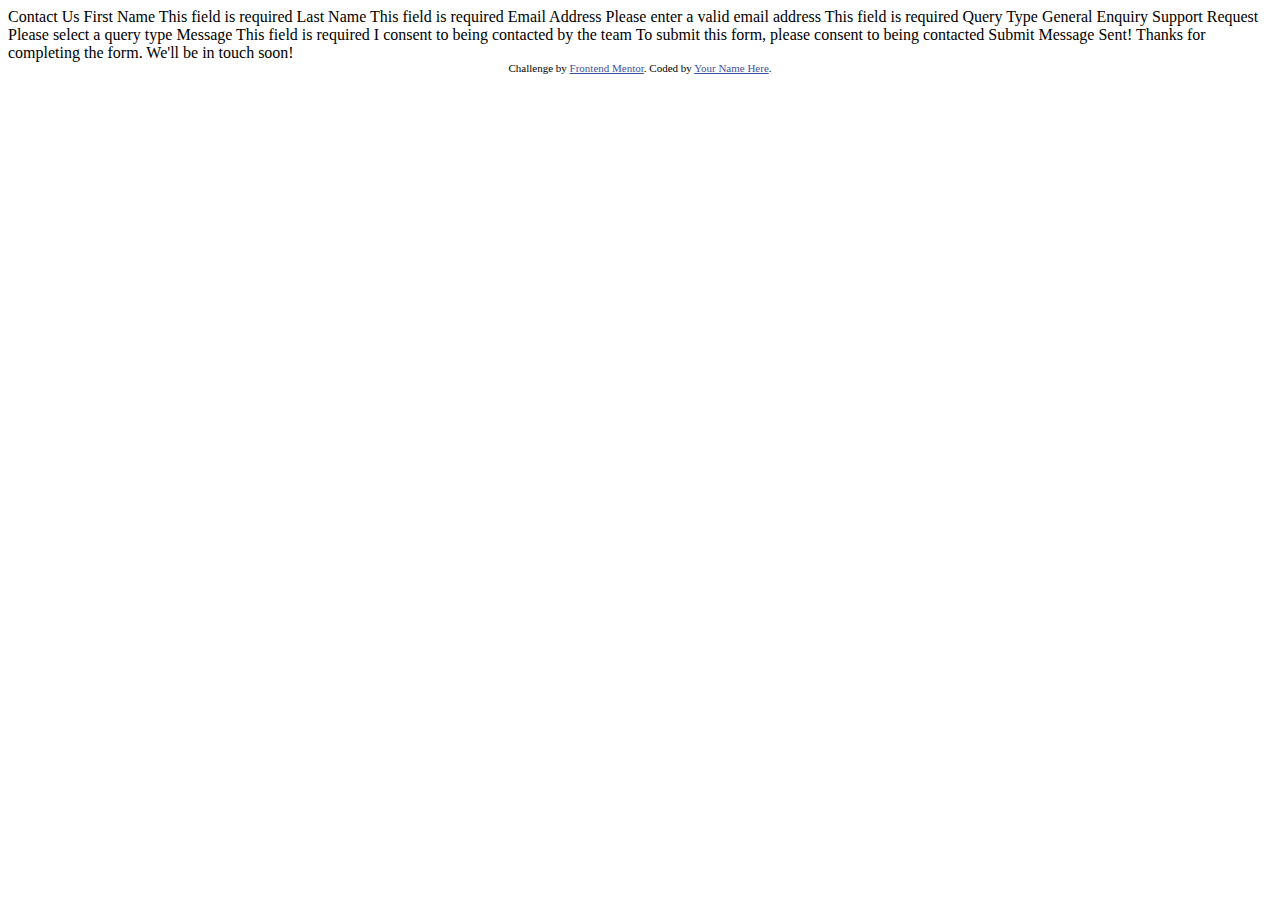
<file: Seman03/dia01-01-css-contact-form/index.html>
<!DOCTYPE html>
<html lang="en">
<head>
  <meta charset="UTF-8">
  <meta name="viewport" content="width=device-width, initial-scale=1.0"> <!-- displays site properly based on user's device -->

  <link rel="icon" type="image/png" sizes="32x32" href="./assets/images/favicon-32x32.png">
  
  <title>Frontend Mentor | Contact form</title>

  <!-- Feel free to remove these styles or customise in your own stylesheet 👍 -->
  <style>
    .attribution { font-size: 11px; text-align: center; }
    .attribution a { color: hsl(228, 45%, 44%); }
  </style>
</head>
<body>

  Contact Us

  First Name
  This field is required

  Last Name
  This field is required

  Email Address
  Please enter a valid email address
  This field is required

  Query Type
  General Enquiry
  Support Request
  Please select a query type

  Message
  This field is required

  I consent to being contacted by the team
  To submit this form, please consent to being contacted

  Submit

  Message Sent!
  Thanks for completing the form. We'll be in touch soon!
  
  <div class="attribution">
    Challenge by <a href="https://www.frontendmentor.io?ref=challenge">Frontend Mentor</a>. 
    Coded by <a href="#">Your Name Here</a>.
  </div>
</body>
</html>
</file>
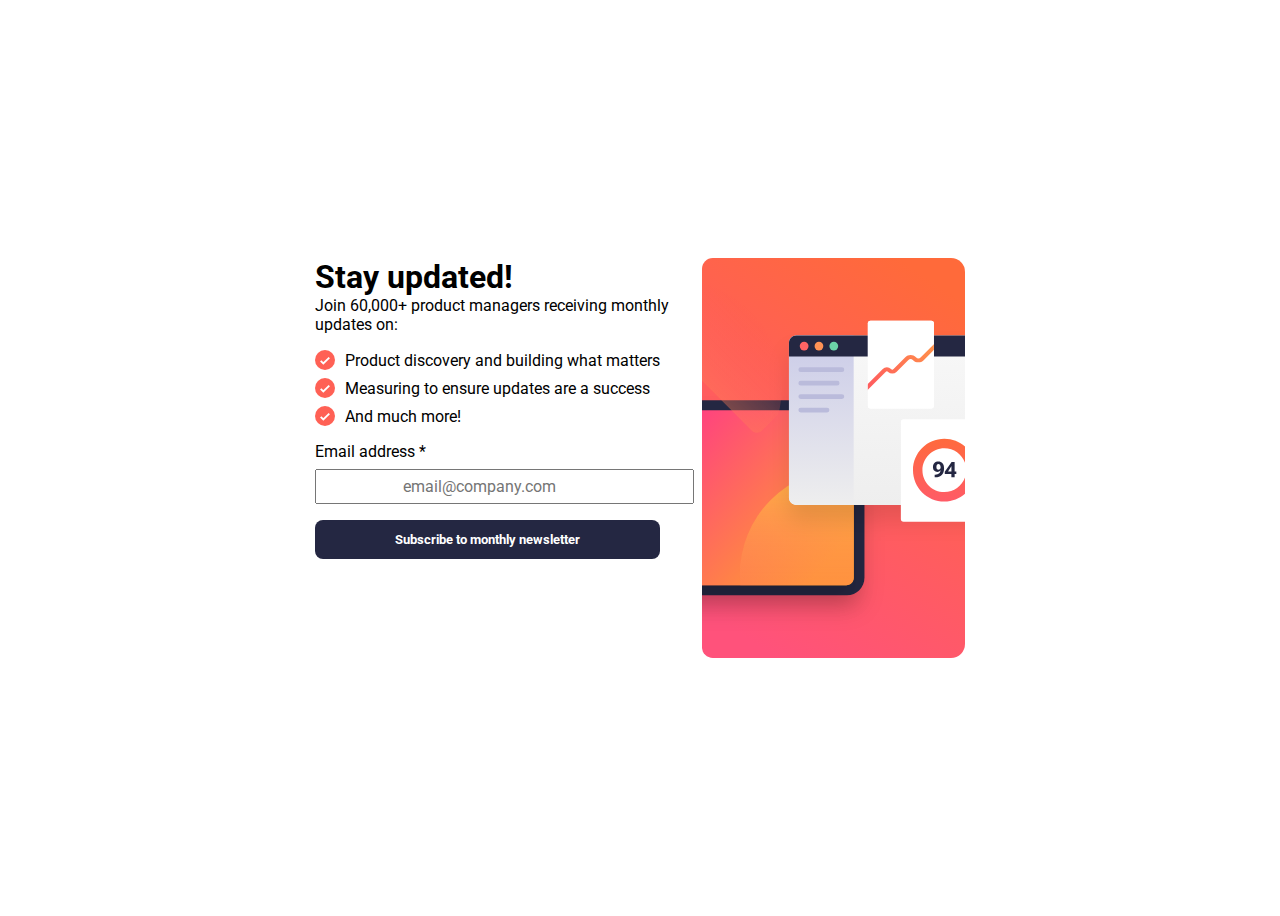
<file: Seman03/dia01-02-css-signup-form-reto/index.html>
<!DOCTYPE html>
<html lang="en">
<head>
  <meta charset="UTF-8">
  <meta name="viewport" content="width=device-width, initial-scale=1.0">
  <title>Document</title>
  <link rel="preconnect" href="https://fonts.googleapis.com">
  <link rel="preconnect" href="https://fonts.gstatic.com" crossorigin>
  <link href="https://fonts.googleapis.com/css2?family=Fraunces:ital,opsz,wght@0,9..144,100..900;1,9..144,100..900&family=Montserrat:ital,wght@0,100..900;1,100..900&family=Roboto:ital,wght@0,100..900;1,100..900&display=swap" rel="stylesheet">
  <link rel="stylesheet" href="styles.css">
</head>
<body>
<main>
    <section class="content">
        <h1>Stay updated!</h1>

        <label>
           Join 60,000+ product managers receiving monthly updates on:
        </label>
        <ul class="lista-iconos">            
            <li><img src="assets/images/icon-list.svg" alt="">Product discovery and building what matters</li>
            <li><img src="assets/images/icon-list.svg" alt="">Measuring to ensure updates are a success</li>
            <li><img src="assets/images/icon-list.svg" alt="">And much more!</li>
        </ul>

        <label>
          Email address <span class="required">*</span>
          <input type="email" placeholder="email@company.com">
        </label>

        <button type="submit">Subscribe to monthly newsletter</button>
        
    </section>
    <section class="ilustration-signup"></section>
</main>
</body>
</html>
</file>
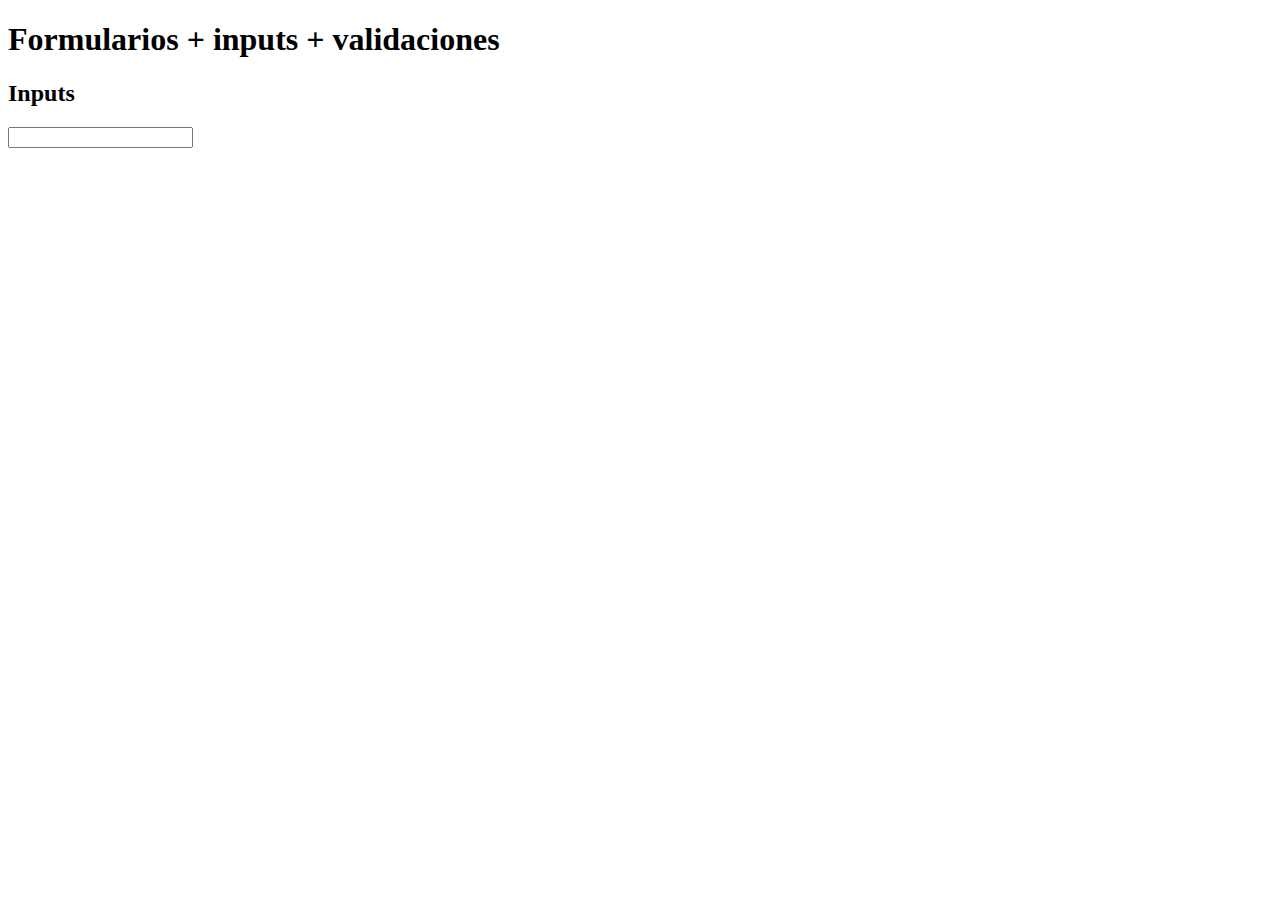
<file: semana01/dia02-01-html-formularios/index.html>
<!DOCTYPE html>
<html lang="en">
<head>
    <meta charset="UTF-8">
    <meta name="viewport" content="width=device-width, initial-scale=1.0">
    <title>HTML + FORMULARIOS</title>
</head>
<body>
    <main>
        <h1>Formularios + inputs + validaciones</h1>

        <form>
            <h2>Inputs</h2>

            <input >
        </form>
    </main>
</body>
</html>
</file>
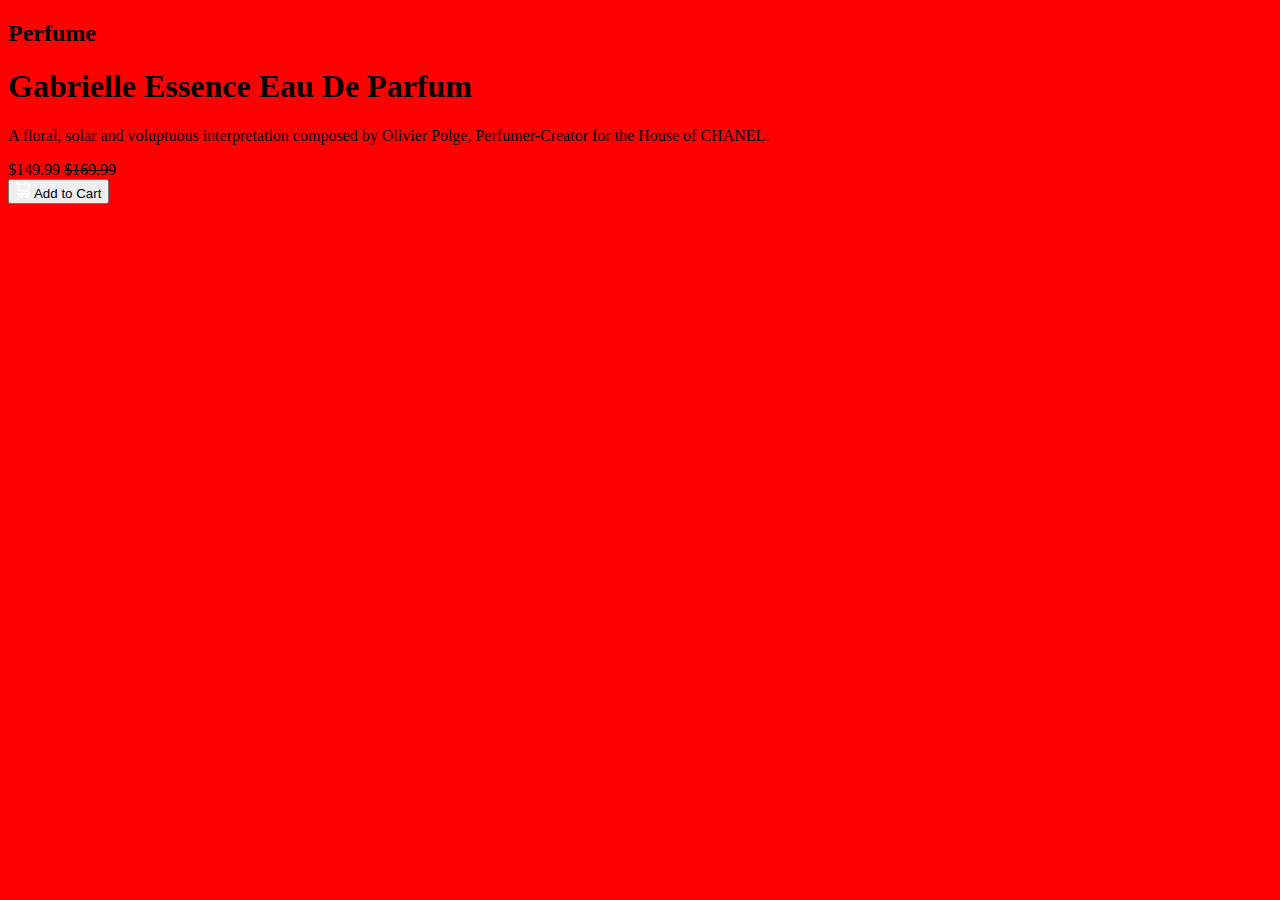
<file: semana02/DIA01-01-pruduct-card/index.html>
<!DOCTYPE html>
<html lang="en">
<head>
  <meta charset="UTF-8">
  <meta name="viewport" content="width=device-width, initial-scale=1.0">
  <title>Product card</title>
  <style>
    body {
      background-color: yellowgreen;
    }
  </style>
  <link rel="preconnect" href="https://fonts.googleapis.com">
  <link rel="preconnect" href="https://fonts.gstatic.com" crossorigin>
  <link href="https://fonts.googleapis.com/css2?family=Fraunces:ital,opsz,wght@0,9..144,100..900;1,9..144,100..900&family=Montserrat:ital,wght@0,100..900;1,100..900&display=swap" rel="stylesheet">
  <link rel="stylesheet" href="style.css">
</head>
<body>
  <main>
    <section class="photo"></section>
    
    <section class="content">
          <h2>Perfume</h2>

          <h1>Gabrielle Essence Eau De Parfum</h1>

          <p>A floral, solar and voluptuous interpretation composed by Olivier Polge, 
          Perfumer-Creator for the House of CHANEL.</p>

            <div>
              <span>$149.99</span>
              <s>$169.99</s>
            </div>

          <button>
            <img src="./images/icon-cart.svg" alt="">
            Add to Cart
          </button>
    </section>
  </main>
</body>
</html>
</file>
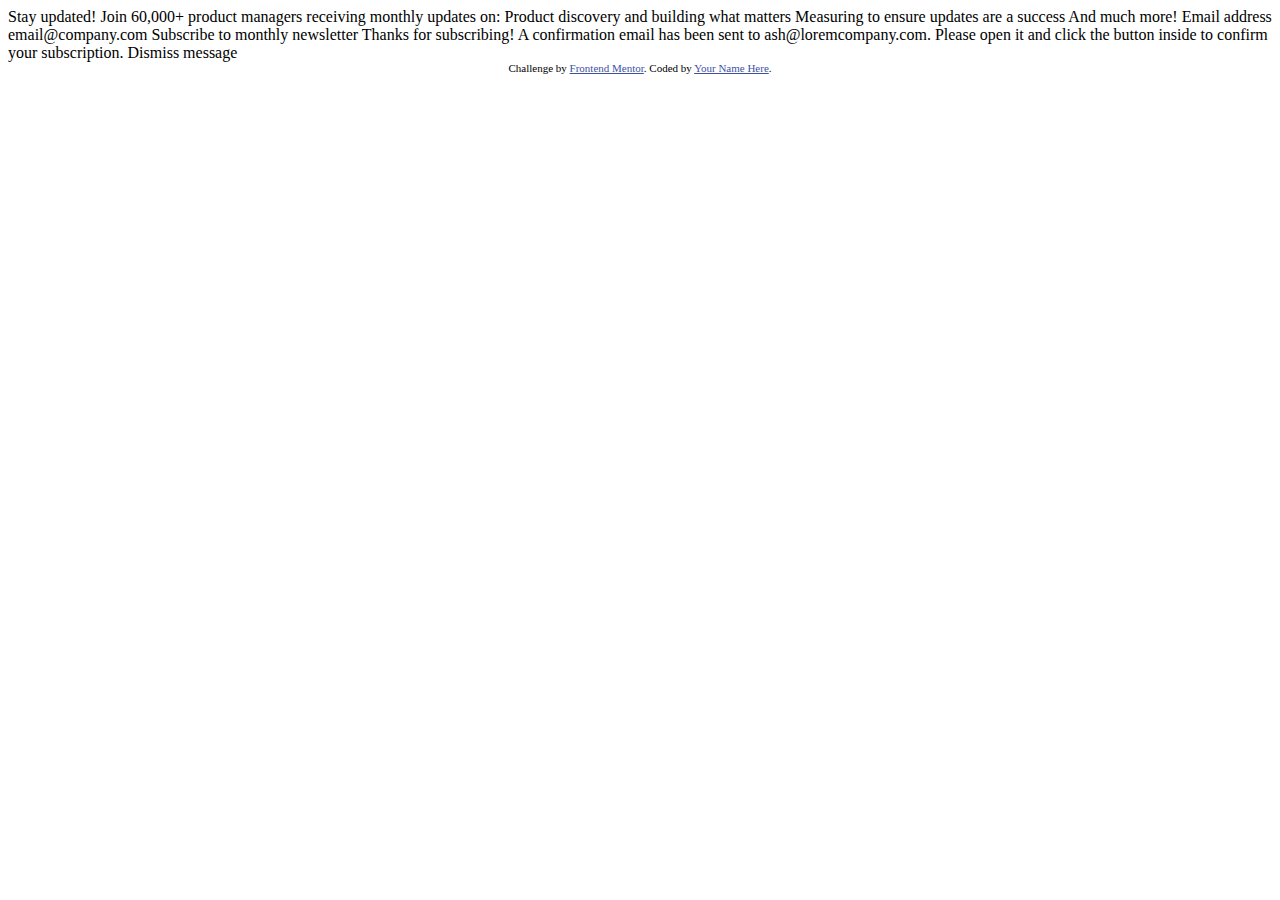
<file: Seman03/dia01-02-css-signup-form-reto/index copy.html>
<!DOCTYPE html>
<html lang="en">
<head>
  <meta charset="UTF-8">
  <meta name="viewport" content="width=device-width, initial-scale=1.0"> <!-- displays site properly based on user's device -->

  <link rel="icon" type="image/png" sizes="32x32" href="./assets/images/favicon-32x32.png">
  
  <title>Frontend Mentor | Newsletter sign-up form with success message</title>

  <!-- Feel free to remove these styles or customise in your own stylesheet 👍 -->
  <style>
    .attribution { font-size: 11px; text-align: center; }
    .attribution a { color: hsl(228, 45%, 44%); }
  </style>
</head>
<body>

  <!-- Sign-up form start -->

  Stay updated!

  Join 60,000+ product managers receiving monthly updates on:

  Product discovery and building what matters
  Measuring to ensure updates are a success
  And much more!

  Email address
  email@company.com

  Subscribe to monthly newsletter

  <!-- Sign-up form end -->

  <!-- Success message start -->

  Thanks for subscribing!

  A confirmation email has been sent to ash@loremcompany.com. 
  Please open it and click the button inside to confirm your subscription.

  Dismiss message

  <!-- Success message end -->
  
  <div class="attribution">
    Challenge by <a href="https://www.frontendmentor.io?ref=challenge" target="_blank">Frontend Mentor</a>. 
    Coded by <a href="#">Your Name Here</a>.
  </div>
</body>
</html>
</file>
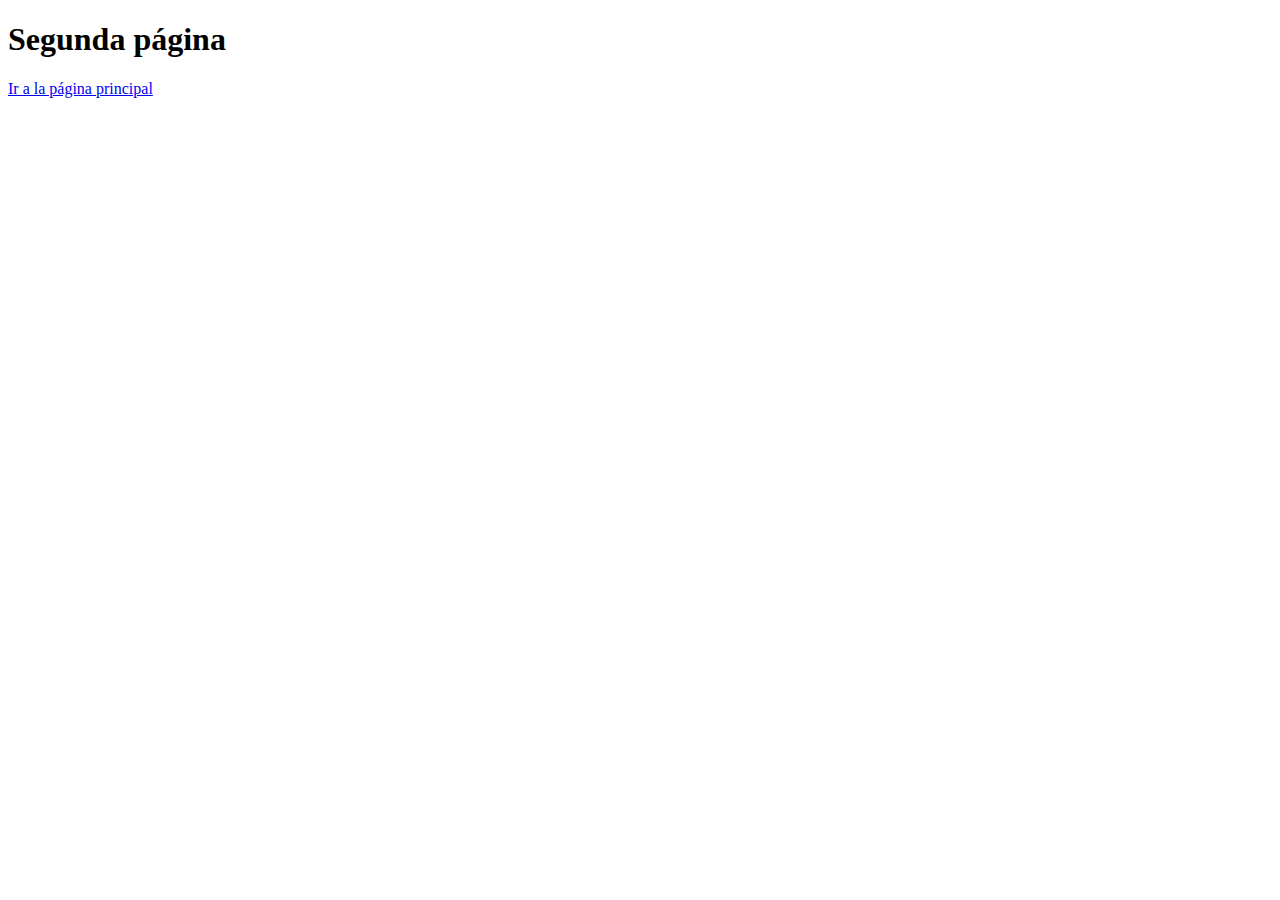
<file: semana01/dia01-02-html-basico/segunda.html>
<!DOCTYPE html>
<html lang="en">
<head>
  <meta charset="UTF-8">
  <meta name="viewport" content="width=device-width, initial-scale=1.0">
  <title>Segunda página</title>
</head>
<body>
  <h1>Segunda página</h1>

  <a href="index.html">Ir a la página principal</a>
</body>
</html>
</file>
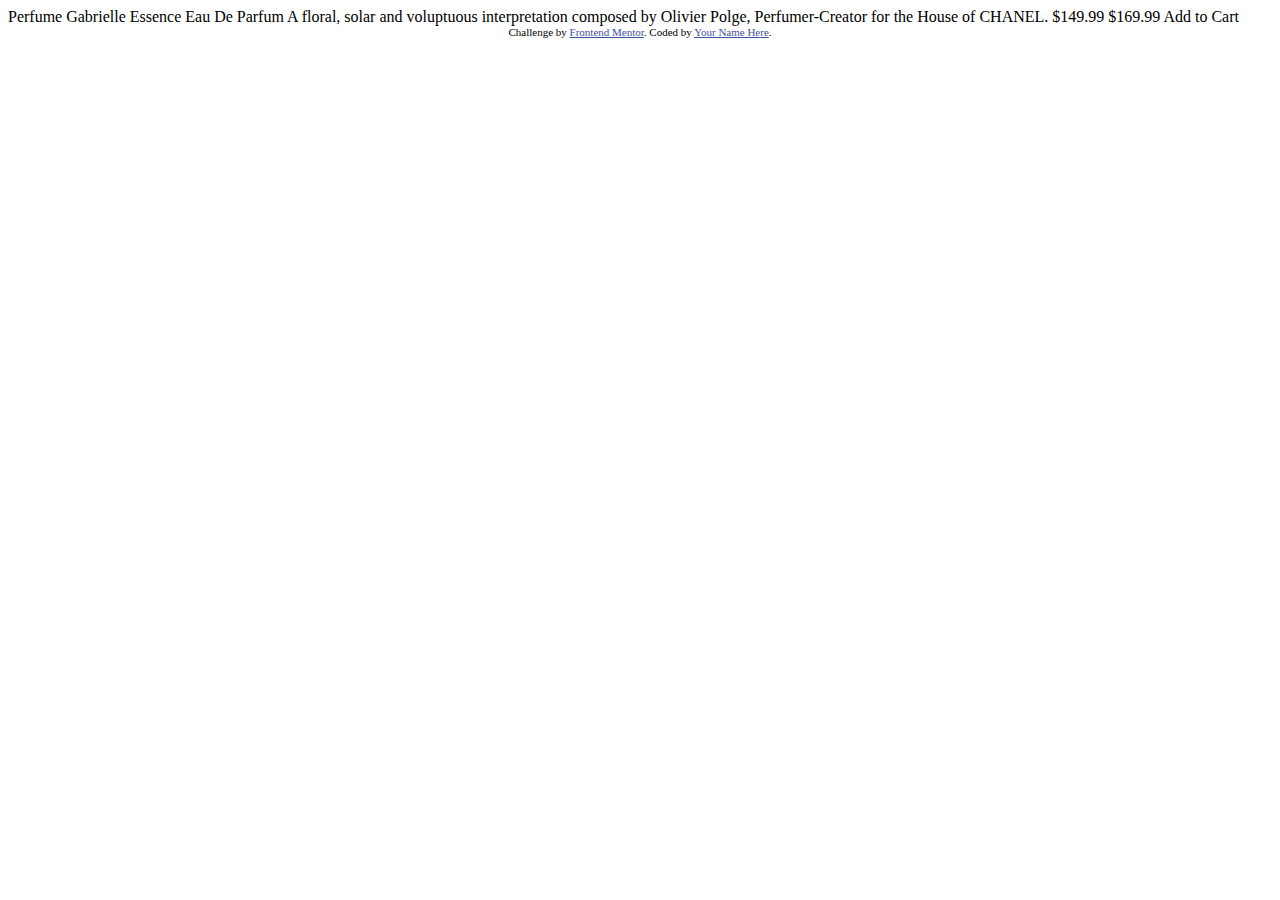
<file: semana02/DIA01-01-pruduct-card/index copy.html>
<!DOCTYPE html>
<html lang="en">
<head>
  <meta charset="UTF-8">
  <meta name="viewport" content="width=device-width, initial-scale=1.0"> <!-- displays site properly based on user's device -->

  <link rel="icon" type="image/png" sizes="32x32" href="./images/favicon-32x32.png">
  
  <title>Frontend Mentor | Product preview card component</title>

  <!-- Feel free to remove these styles or customise in your own stylesheet 👍 -->
  <style>
    .attribution { font-size: 11px; text-align: center; }
    .attribution a { color: hsl(228, 45%, 44%); }
  </style>
</head>
<body>

  Perfume

  Gabrielle Essence Eau De Parfum

  A floral, solar and voluptuous interpretation composed by Olivier Polge, 
  Perfumer-Creator for the House of CHANEL.

  $149.99
  $169.99

  Add to Cart
  
  <div class="attribution">
    Challenge by <a href="https://www.frontendmentor.io?ref=challenge" target="_blank">Frontend Mentor</a>. 
    Coded by <a href="#">Your Name Here</a>.
  </div>
</body>
</html>
</file>
<file: Seman03/dia01-02-css-signup-form-reto/styles.css>
h1 {
    margin: 0;
}

body {
    background-color: hsl(0, 0%, 100%);

    font-family: Roboto, sans-serif;


    display: flex;
    justify-content: center;
    align-items: center;

    height: 100dvh;
}

main{
    width: 650px;
    min-height: 400px;

    display: flex;

    border-radius: 14px;
    overflow: hidden;
}
.ilustration-signup{
    width: 300px;
    background-image: url(assets/images/illustration-sign-up-desktop.svg);
    background-size: cover;
    background-repeat: no-repeat;
}

label{
    display: block;
    margin-bottom: 16px;
}

label input[type=email] {
    display: flex;
    font: inherit;
    margin-top: 8px;
    padding: 6px 86px;
    
        
}
    



.lista-iconos{
    list-style: none;
    padding-left: 0;
}

.lista-iconos li {
    display: flex;
    align-items: center;    
    margin: 8px 0;
}

.lista-iconos li img {
  margin-right: 10px; 
  width: 20px;        
  height: 20px;
}

.content button {
    border: 0;
    font-family: inherit;
    background-color: hsl(234, 29%, 20%);
    color:hsl(0, 0%, 100%);
    padding: 12px 80px;
    border-radius: 8px;
    cursor: pointer;
    font-weight: 700;
    display: flex;
    align-items: center;
    justify-content: center;
    gap: 7px;

}
</file>
<file: semana02/DIA01-01-pruduct-card/style.css>
body {
  background-color: red;
}
</file>
